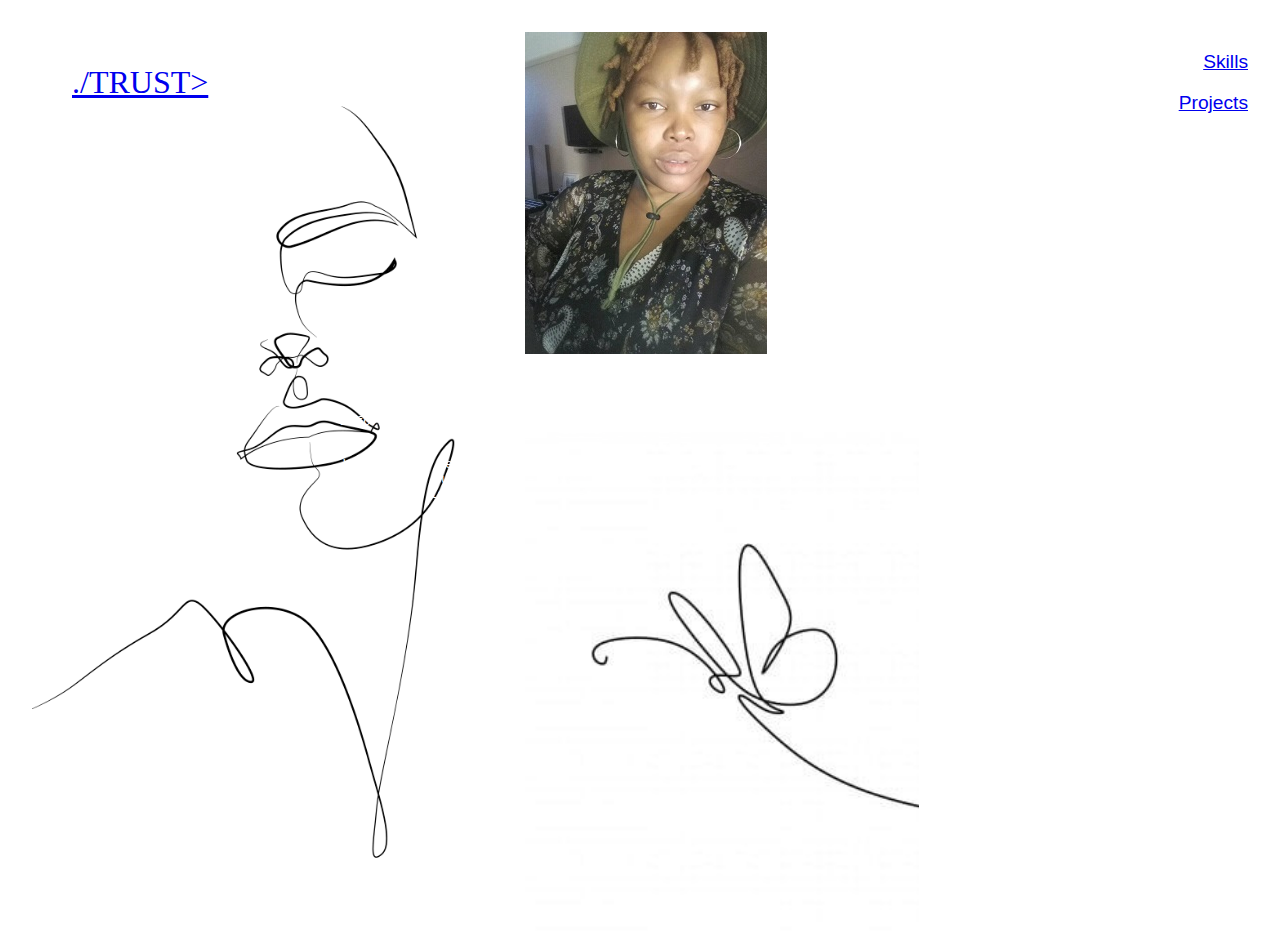
<file: About.html>
<!DOCTYPE html>
<html lang="en">
<head>
    <meta charset="UTF-8">
    <meta http-equiv="X-UA-Compatible" content="IE=edge">
    <meta name="viewport" content="width=device-width, initial-scale=1.0">
    <title>Portfolio | About</title>
    <link href="css/stylesheet.css" rel="stylesheet">
    <link href="Images/favi.png" rel="favi icon" type="favi.png">
</head>
<body>
    <div class="grid-container">
        <main>
            
        </main>
    <section class="home">
        <a href="Index.html"><ul>./TRUST></ul></a>  
    </section>
    <section class="text">
        <P>
            Ntshepiseng Mphuthi is a creative and visual artist with a background in 
            Information technology and education , A person who is Inlove with design 
            and finding effective ways to communicate.
        </P>
        <p>
            With over 5 years experience in Information Technology education 
            focusing on commercial IT subjects aswell as indepth complex
            ideas of application development using langauages such as Html, C#
            javascript and Css to name a few
        </p>
    </section>
    <section class="nav">
        <a href="Skills.html"><ul> Skills</ul></a>
        <a href="Projects.html"><ul>Projects</ul></a> 
    </section>
    <section class="butterfly">
        
    </section>
    <section class="myimg">
        
    </section>
    </div>
</body>
</html>
</file>
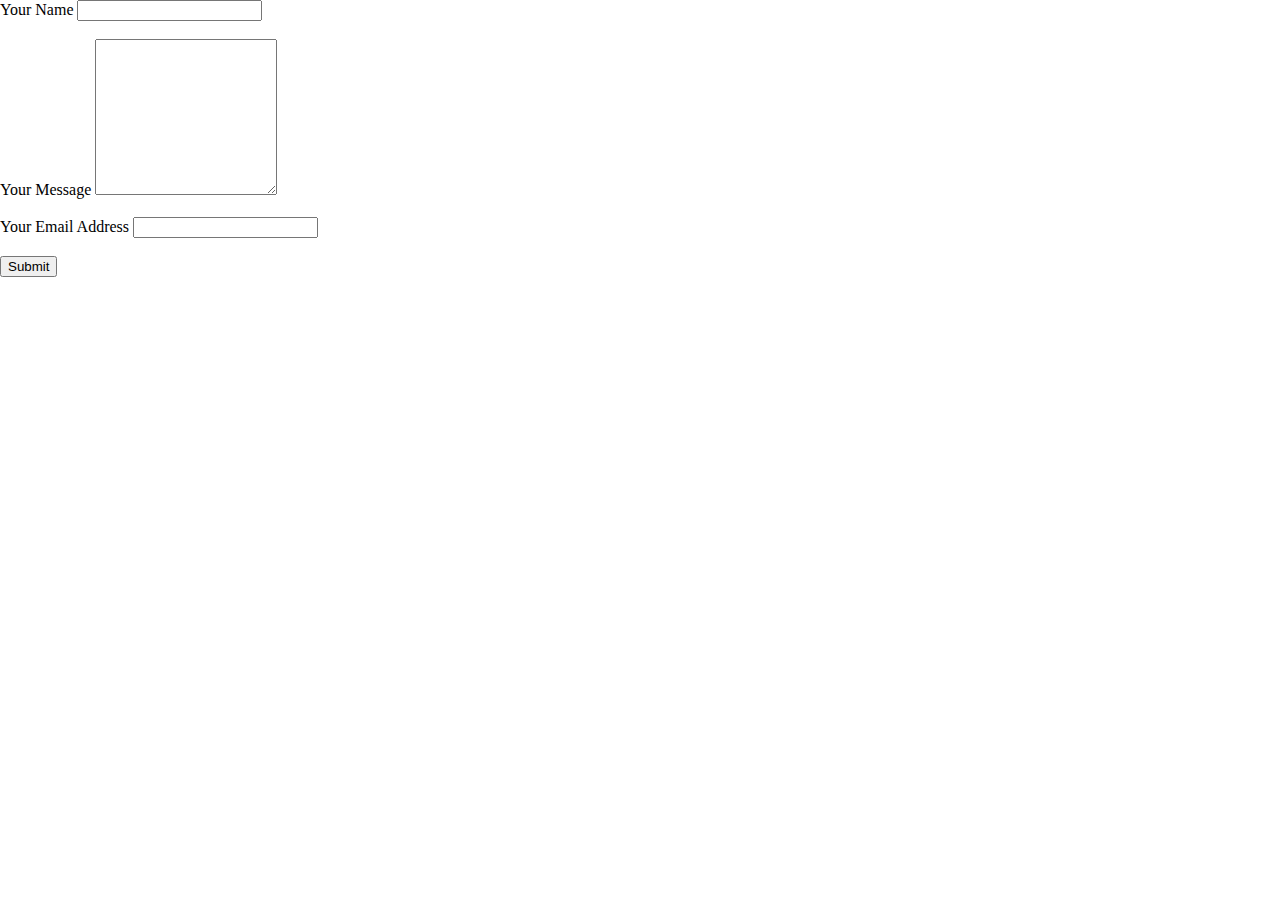
<file: Hire.html>
<!DOCTYPE html>
<html lang="en">
<head>
    <meta charset="UTF-8">
    <meta http-equiv="X-UA-Compatible" content="IE=edge">
    <meta name="viewport" content="width=device-width, initial-scale=1.0">
    <title>Portfolio | Get in touch</title>
    <link href="css/stylesheet.css" rel="stylesheet">
    <link href="Images/favi.png" rel="favi icon" type="favi.png">
</head>
<body>
    <form class="" action="mailto:ntshepiseng.seng@gmail.com" method="post" enctype="text/plain">
        <label>Your Name</label>
        <input type="text" name="your name" value="">
        <br></br>
        <label>Your Message</label>
        <textarea name="your Message" rows="10" cols="20"></textarea>
        <br></br>
        <label>Your Email Address</label>
        <input type="email" name="your email Address" value="">
        <br></br>
        <input type="submit" name="">
        </form>
</body>
</html>
</file>
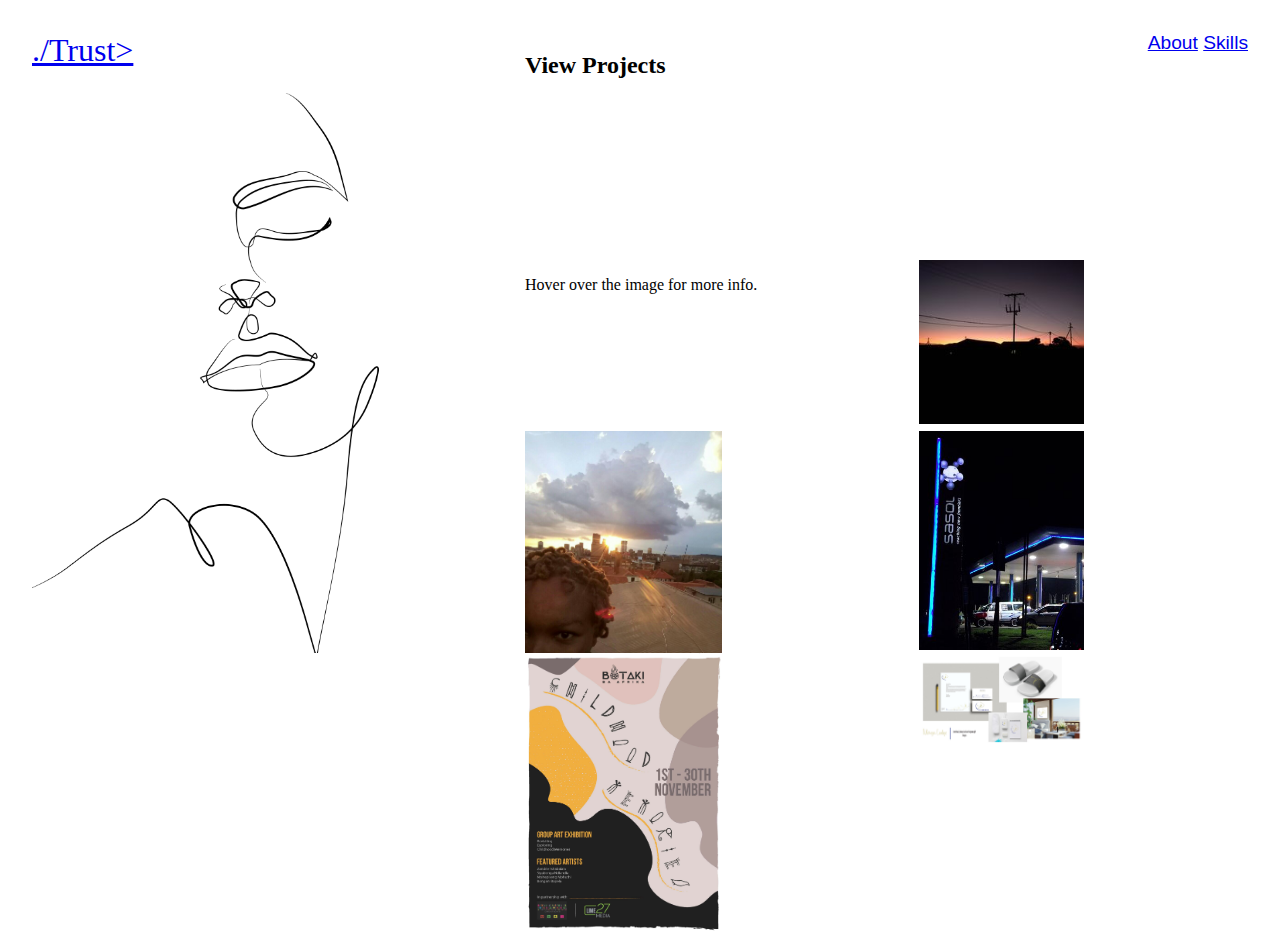
<file: Projects.html>
<!DOCTYPE html>
<html lang="en">
<head>
    <meta charset="UTF-8">
    <meta http-equiv="X-UA-Compatible" content="IE=edge">
    <meta name="viewport" content="width=device-width, initial-scale=1.0">
    <title>Portfolio | Projects</title>
    <link href="css/stylesheet.css" rel="stylesheet">
    <link href="Images/favi.png" rel="favi icon" type="favi.png">
</head>
<body>
    <div class="grid-container">
        <main>

        </main>
        <section class="home3"><a href="Index.html">./Trust></a></section>
        <Section class="Nav3">
            <a href="About.html">About</a>
            <a href="Skills.html">Skills</a>
        </Section>
       
        <h2>View Projects</h2>
<p>Hover over the image for more info.</p>

<div class="container">
  <img src="Images/Photo 1.jpg" alt="Avatar" class="image">
  <div class="overlay">
    <div class="text">Photography 1</div>
  </div>
</div>

<div class="container">
  <img src="Images/photo 2.jpg" alt="Avatar" class="image">
  <div class="overlay">
    <div class="text">Photography 2</div>
  </div>
</div>

<div class="container">
  <img src="Images/photo 3.jpg" alt="Avatar" class="image">
  <div class="overlay">
    <div class="text">Photography 3</div>
  </div>
</div>
<br>

<div class="container">
  <img src="Images/Art direction 1.jpg" alt="Avatar" class="image">
  <div class="overlay">
    <div class="text">Art direction</div>
  </div>
</div>

<div class="container">
  <img src="Images/Coporate identity 1.jpg" alt="Avatar" class="image">
  <div class="overlay">
    <div class="text">Coporate identity</div>
  </div>
</div>

    </div>
</body>
</html>
</file>
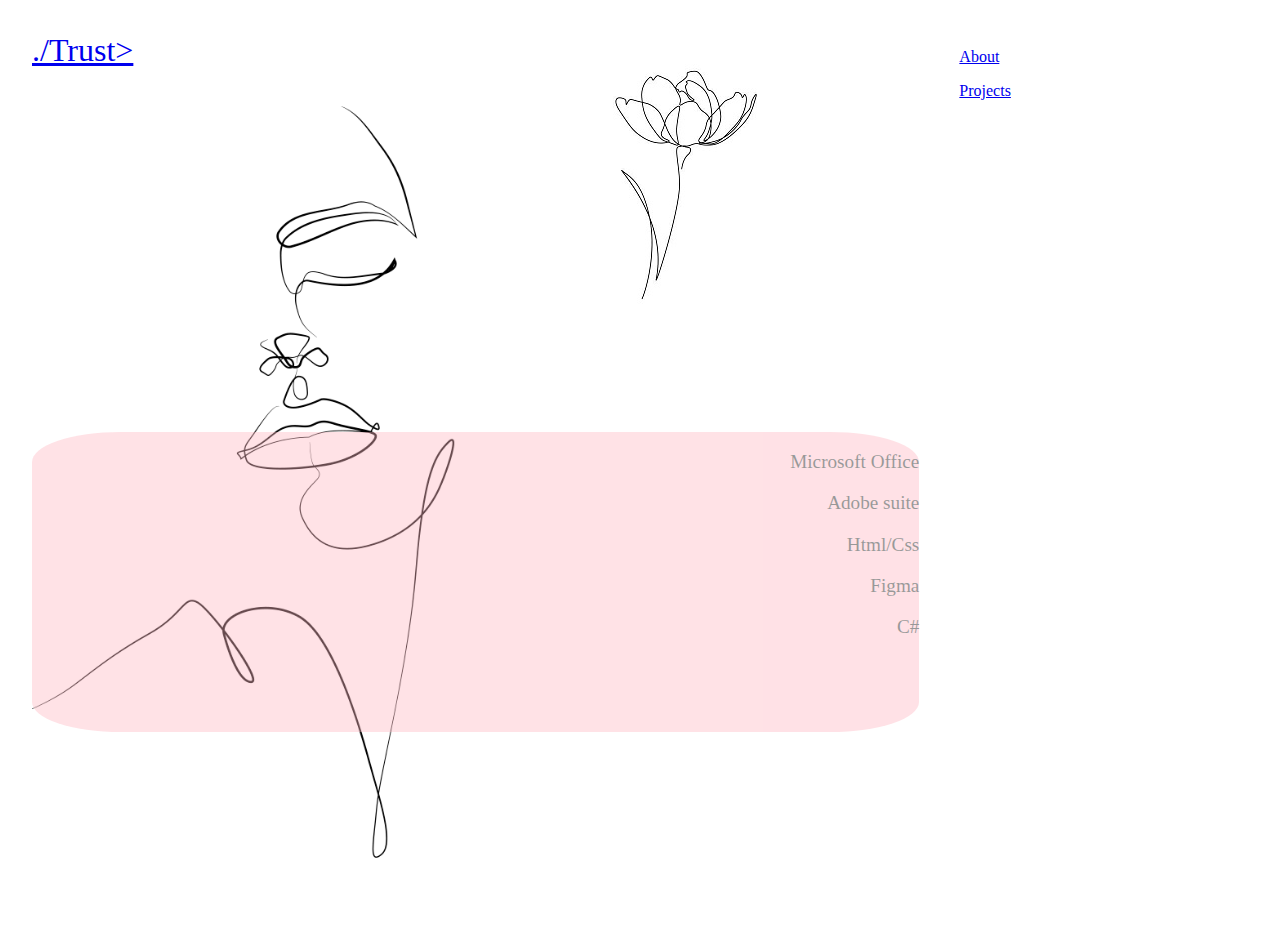
<file: Skills.html>
<!DOCTYPE html>
<html lang="en">
<head>
    <meta charset="UTF-8">
    <meta http-equiv="X-UA-Compatible" content="IE=edge">
    <meta name="viewport" content="width=device-width, initial-scale=1.0">
    <title>Portfolio | Skills</title>
    <link href="css/stylesheet.css" rel="stylesheet">
    <link href="Images/favi.png" rel="favi icon" type="favi.png">
</head>
<body>
    <div class="grid-container">
        <main>

        </main>
        <section class= "home2">
            <a href="Index.html">./Trust></a>
            </section>
        <section calss="Nav2">
            <a href="About.html"><ul>About</ul></a>
            <a href="Projects.html"><ul>Projects</ul></a>
        </section>
        <section class="flower"></section>
        <section class="info">
            <p>
                Microsoft Office
            </p>
            <p>
                Adobe suite
            </p>
            <p>Html/Css</p>
            <p>Figma</p>
            <p>C#</p>
        </section>
    </div>
</body>
</html>
</file>
<file: css/stylesheet.css>
body{
      margin:0;
      height:100vh;
  }
 .grid-container{
    display: grid;
    grid-template-columns: 1.5fr 1.2fr 1fr;
    grid-template-rows: 4fr 3fr 2fr ;
    height: 100vh;
    margin: 2em;
 }
 main{
     grid-column-start:1;
     grid-column-end:2;
     grid-row-start: 1;
     grid-row-end: 4;
     background:url('../Images/elegant.png')no-repeat;
     background-size: cover;
 }
 section.trust{
     grid-column-start:2;
     grid-column-end: 3;
     grid-row-start: 2;
     grid-row-end: 3;
     font-family:Georgia, 'Times New Roman', Times, serif;
     font-size: xx-large;
     text-align: center;
     color: pink;
 }
 section.trust ul{
     display: none;
     font-size: medium;
 }
 :hover section.trust ul{
     background-color: lightpink;
     border-radius: 10px;
     opacity: 0.4;
     font-size: medium;
     color: black;
     display: block;
 }
 section.navigation{
     grid-column-start: 3;
     grid-column-end: 4;
     grid-row-start:1 ;
     grid-row-end: 3;
     font-family:Georgia, 'Times New Roman', Times, serif;
     font-size: medium;
     text-align: right;
     color: rgb(105, 102, 102);
 }
 section.navigation li{
     display: none;
 }
 :hover section.navigation li{
    background-color: lightpink;
    border-radius: 10px;
    opacity: 0.4;
    font-size: medium;
    color: black;
    display: block;
 }
 section.hire{
     grid-column-start: 3;
     grid-column-end: 4;
     grid-row-start: 3;
     grid-row-end: 4;
 }
button{
    border-radius: 5px;
    color: gray;
    margin-left: 120px;
    
}
section.home{
   grid-column-start: 1; 
   grid-column-end: 2;
   grid-row-start: 1;
   grid-row-end: 2;
   color: lightpink;
   font-size: xx-large;
   font-family:Georgia, 'Times New Roman', Times, serif;
}
section.text{
    grid-column-start: 2;
    grid-column-start: 3;
    grid-row-start: 2;
    grid-row-end: 3;
    font-family:monospace;
    font-size: medium;
}
section.nav{
    grid-column-start: 3;
    grid-column-end: 4;
    grid-row-start: 1;
    grid-row-end: 2;
    text-align: right;
    font-size: larger;
    font-family: Arial, Helvetica, sans-serif;
    color: darkslategray;
}
section.butterfly{
    grid-column-start: 2;
    grid-column-end:3 ;
    grid-row-start: 2;
    grid-row-end: 4;
    background:url(../Images/butter.jpg) no-repeat;
    background-size: cover;
}
section.myimg{
    grid-column-start: 2;
    grid-column-end: 3;
    grid-row-start: 1;
    grid-row-end:2 ;
    background:url(../Images/me5_n.jpg) no-repeat;
    background-size: auto;
    opacity: 95%;
}
section.home2{
    grid-column-start: 1;
    grid-column-end: 2;
    grid-row-start: 1;
    grid-row-end: 2;
    color: lightpink;
    font-size: xx-large;
    font-family: Georgia, 'Times New Roman', Times, serif;
    
}
section.Nav2{
    grid-column-start: 3;
    grid-column-end: 4;
    grid-row-start: 1;
    grid-row-end: 2;
    font-size: larger;
    text-align: right;
    font-family: Arial, Helvetica, sans-serif;
    color: darkslategray;
   
}
section.flower{
    grid-column-start: 2;
    grid-column-end: 3;
    grid-row-start: 1;
    grid-row-end: 2;
    background:url(../Images/mental\ health.jpg)no-repeat;
    background-size: auto;
    
}
section.info{
    grid-column-start: 1;
    grid-column-end: 3;
    grid-row-start: 2;
    grid-row-end: 3;
    background-color: lightpink;
    text-align: right;
    color: black;
    font-size: larger;
    font-family: Georgia, 'Times New Roman', Times, serif;
    opacity: 40%;
    border-radius: 10%;
}
section.home3{
    grid-column-start: 1;
    grid-column-end: 2;
    grid-row-start: 1;
    grid-row-end: 2;
    color: lightpink;
    font-size: xx-large;
    font-family: Georgia, 'Times New Roman', Times, serif;  
}
section.Nav3{
    grid-column-start: 3;
    grid-column-end: 4;
    grid-row-start: 1;
    grid-row-end: 2;
    text-align: right;
    font-size: larger;
    font-family: Arial, Helvetica, sans-serif;
    color: darkslategray;  
}
* {
  box-sizing: border-box;
}

/* Position the image container (needed to position the left and right arrows) */
.container {
  position: relative;
}

/* Hide the images by default */
.mySlides {
  display: none;
}

/* Add a pointer when hovering over the thumbnail images */
.cursor {
  cursor: pointer;
}

/* Next & previous buttons */
.prev,
.next {
  cursor: pointer;
  position: absolute;
  top: 40%;
  width: auto;
  padding: 16px;
  margin-top: -50px;
  color: white;
  font-weight: bold;
  font-size: 20px;
  border-radius: 0 3px 3px 0;
  user-select: none;
  -webkit-user-select: none;
}

.container {
  position: relative;
  width: 50%;
}

.image {
  display: block;
  width: 100%;
  height: auto;
}

.overlay {
  position: absolute;
  top: 0;
  bottom: 0;
  left: 0;
  right: 0;
  height: 100%;
  width: 100%;
  opacity: 0;
  transition: .5s ease;
  background-color: #008CBA;
}

.container:hover .overlay {
  opacity: 1;
}

.text {
  color: white;
  font-size: 20px;
  position: absolute;
  top: 50%;
  left: 50%;
  -webkit-transform: translate(-50%, -50%);
  -ms-transform: translate(-50%, -50%);
  transform: translate(-50%, -50%);
  text-align: center;
}
</file>
